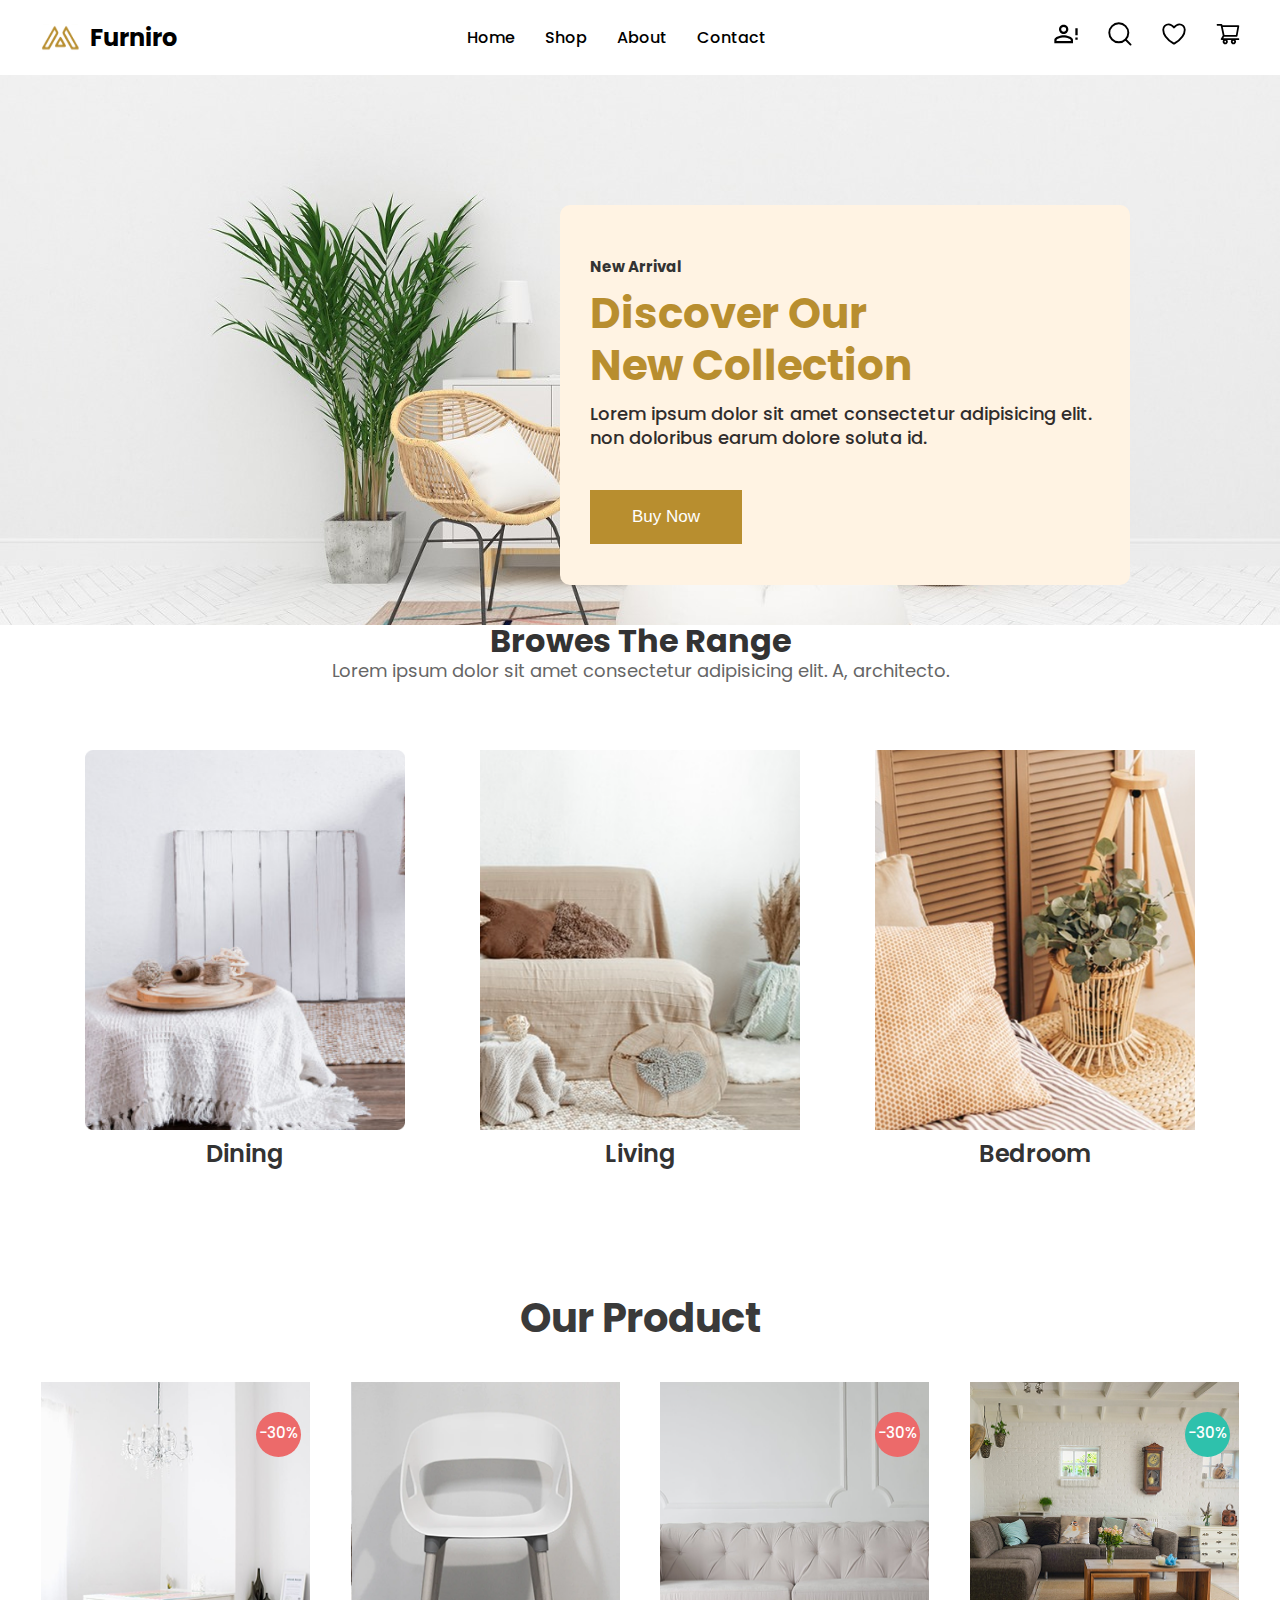
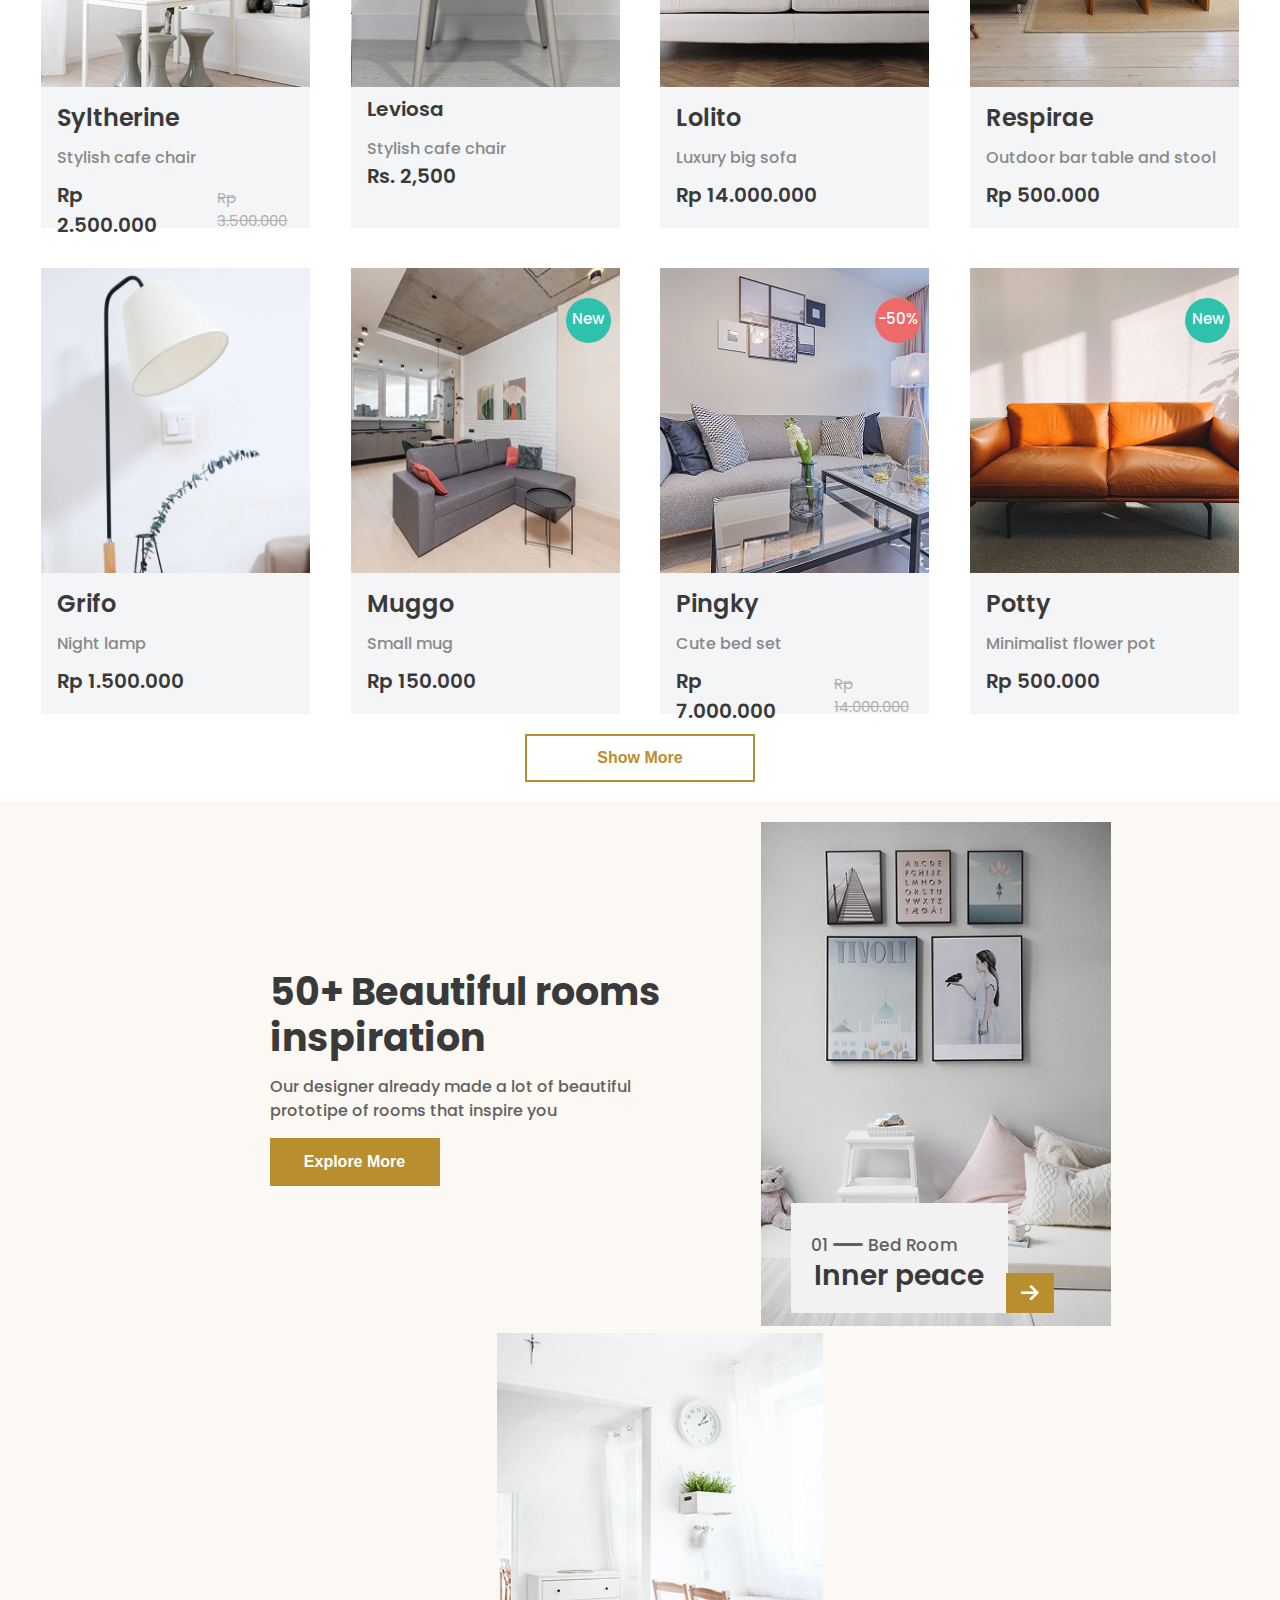
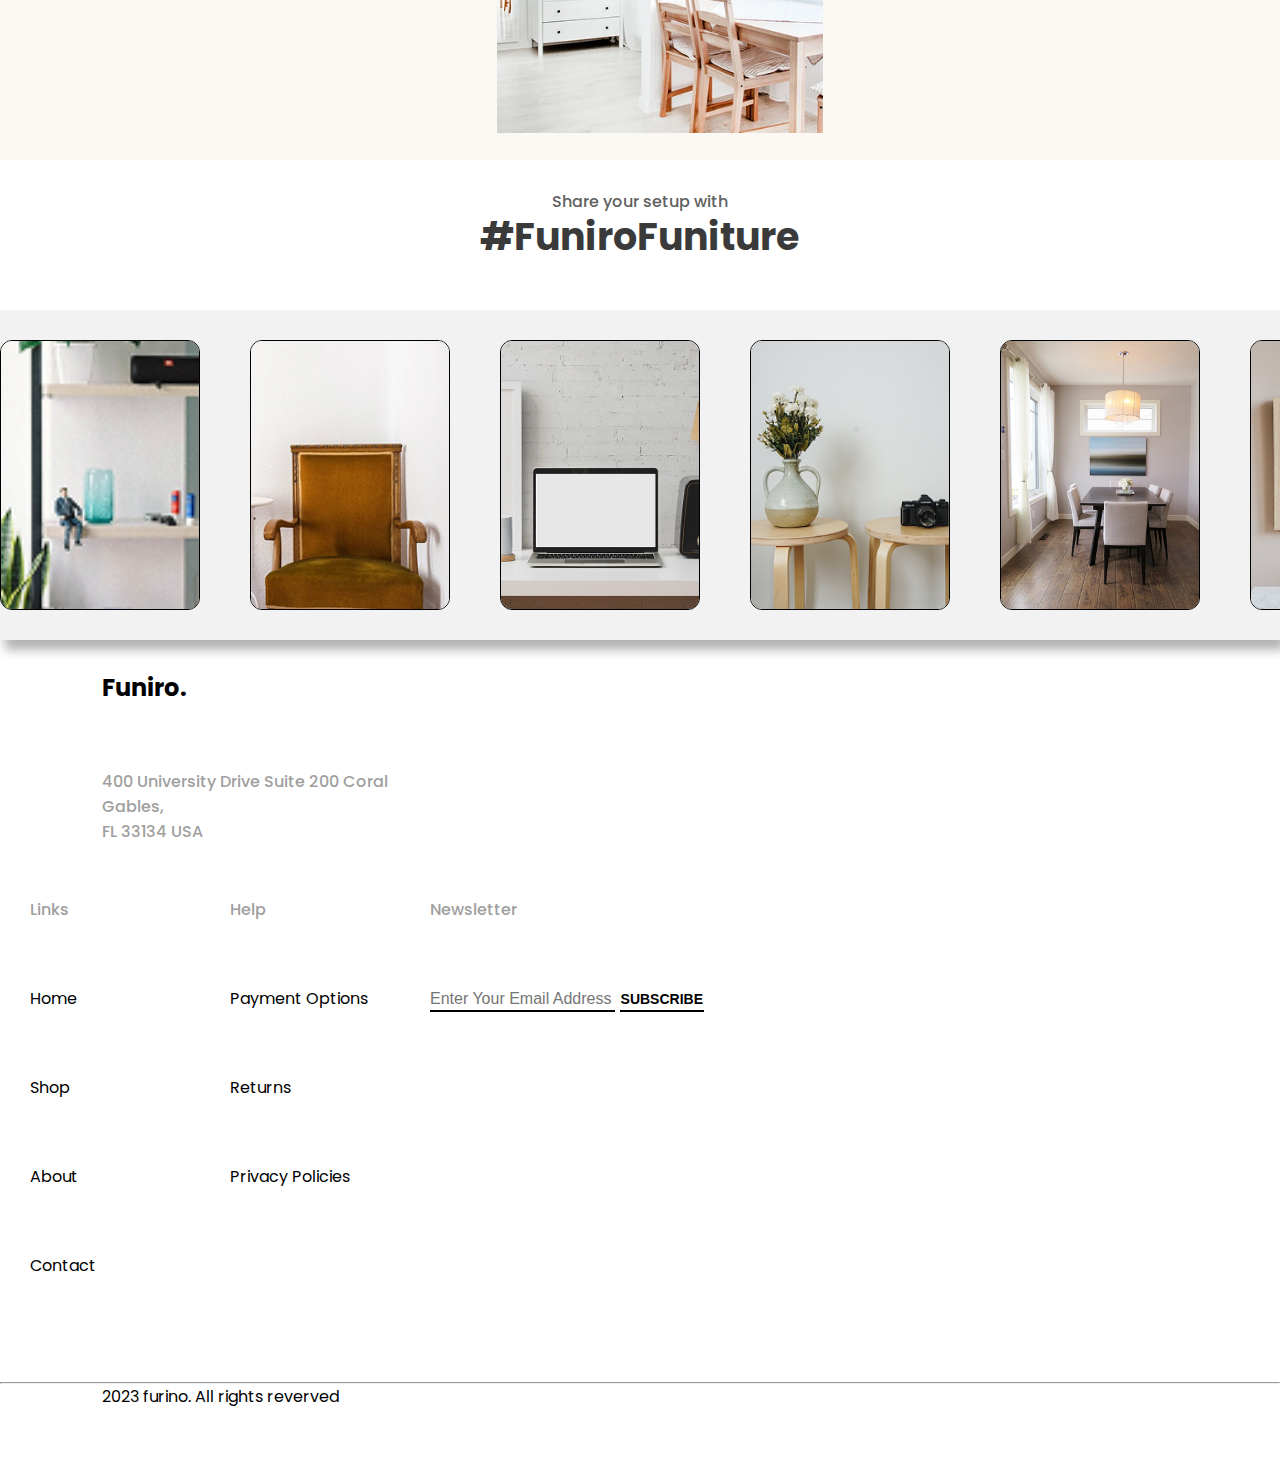
<file: index.html>
<!DOCTYPE html>
<html lang="en">
<head>
    <meta charset="UTF-8">
    <meta name="viewport" content="width=device-width, initial-scale=1.0">
    <title>Document</title>
    <link rel="stylesheet" href="index.css">
    <link rel="stylesheet" href="https://cdnjs.cloudflare.com/ajax/libs/font-awesome/6.7.2/css/all.min.css" integrity="sha512-Evv84Mr4kqVGRNSgIGL/F/aIDqQb7xQ2vcrdIwxfjThSH8CSR7PBEakCr51Ck+w+/U6swU2Im1vVX0SVk9ABhg==" crossorigin="anonymous" referrerpolicy="no-referrer" />
</head>
<body>
    <header>
        <nav>
            <!-- Logo Section -->
            <div class="logo">
                <img src="./icons/logo.svg" alt="logo">
                <span class="logoName">Furniro</span>
            </div>

            <!-- Navigation Links -->
            <div class="navItem">
                <ul>
                    <li>Home</li>
                    <li>Shop</li>
                    <li>About</li>
                    <li>Contact</li>
                </ul>
            </div>

            <!-- Icons -->
            <div class="navLogo">
                <ul>
                    <li><img src="./icons/userLogo.svg" alt="user"></li>
                    <li><img src="./icons/search.svg" alt="search"></li>
                    <li><img src="./icons/heart.svg" alt="heart"></li>
                    <li><img src="./icons/cart.svg" alt="cart"></li>
                </ul>
            </div>
        </nav>
    </header>

    <!-- Hero Section img -->
     <div class="hero-section">
        <div class="hero">
        <div class="hero-msg">
            <h4 class="heading">New Arrival</h4>
            <h1>
                Discover Our <br>New Collection
            </h1>

            <p>
            Lorem ipsum dolor sit amet consectetur adipisicing elit.<br>
            non doloribus earum dolore soluta id.
            </p>

            <!-- Hero-Button -->
            <button value="buy now">Buy Now</button>
        </div>
    </div>
    </div>

    <!-- Browse section img -->
     <main>
        <h1>
            Browes The Range
        </h1>
        <p>
            Lorem ipsum dolor sit amet consectetur adipisicing elit. A, architecto.
        </p>
        <!-- shop-section img -->
        <div class="shop-section">
            <div class="box1 box">
                <img src="Mask Group.png" alt="">
                <h1>
                    Dining
                </h1>
            </div>
            <div class="box2 box">
                    <img src="ji.png" alt="">
                    <h1>
                        Living
                    </h1>
            </div>
            <div class="box3 box">
                <img src="image 101.png" alt="">
                <h1>
                    Bedroom
                </h1>
            </div>
        </div>
     </main>

     <!-- Section Our Product html -->
        <h1 class="section">
            Our Product
        </h1>
      <section>
       
        <div class="cox-section test">
            <div class="cart image-wrapper">
              <img src="Images (1).png" alt="">
              <div class="overlay">
                <button class="cart-btn">Add to Cart</button>
                <div class="icon-wrapper">
                  <span><i class="fas fa-shopping-cart"></i></span>
                  <span><i class="fas fa-search"></i></span>
                  <span><i class="far fa-heart"></i></span>
                </div>
              </div>
              <div class="section-head">
                <h4>-30%</h4>
                <h1>Syltherine</h1>
                <p>Stylish cafe chair</p>
                <div class="cart-head">
                  <h5>Rp 2.500.000</h5>
                  <h6>Rp 3.500.000</h6>
                </div>
              </div>
            </div>
          </div>
       
        <div class="test">
            <div class="image-wrapper">
              <img src="112.1 pic.png" alt="Chair Image">
              <div class="overlay">
                <button class="cart-btn">Add to Cart</button>
                <div class="icon-wrapper">
                  <span><i class="fas fa-shopping-cart"></i></span>
                  <span><i class="fas fa-search"></i></span>
                  <span><i class="far fa-heart"></i></span>
                </div>
              </div>
            </div>
            <div class="section-head">
              <h5>Leviosa</h5>
              <p>Stylish cafe chair</p>
              <h5>Rs. 2,500</h5>
            </div>
          </div>

        <div class="cox-section test">
            <div class="cart image-wrapper">
              <img src="Images.png" alt="">
              <div class="overlay">
                <button class="cart-btn">Add to Cart</button>
                <div class="icon-wrapper">
                  <span><i class="fas fa-shopping-cart"></i></span>
                  <span><i class="fas fa-search"></i></span>
                  <span><i class="far fa-heart"></i></span>
                </div>
              </div>
              <div class="section-head">
                <h4>-30%</h4>
                <h1>Lolito</h1>
                <p>Luxury big sofa</p>
                <div class="cart-head">
                  <h5>Rp 14.000.000</h5>
                 
                </div>
              </div>
            </div>
          </div>

        <div class="cox-section test">
            <div class="cart image-wrapper">
              <img src="bed.jpg" alt="">
              <div class="overlay">
                <button class="cart-btn">Add to Cart</button>
                <div class="icon-wrapper">
                  <span><i class="fas fa-shopping-cart"></i></span>
                  <span><i class="fas fa-search"></i></span>
                  <span><i class="far fa-heart"></i></span>
                </div>
              </div>
              <div class="section-head">
                <h4 style="background-color: #2EC1AC;">-30%</h4>
                <h1>Respirae</h1>
                <p> Outdoor bar table and stool</p>
                <div class="cart-head">
                  <h5>Rp 500.000</h5>
                </div>
              </div>
            </div>
          </div>

        <div class="cox-section test">
            <div class="cart image-wrapper">
              <img src="IMG-20250314-WA0002.jpg" alt="">
              <div class="overlay">
                <button class="cart-btn">Add to Cart</button>
                <div class="icon-wrapper">
                  <span><i class="fas fa-shopping-cart"></i></span>
                  <span><i class="fas fa-search"></i></span>
                  <span><i class="far fa-heart"></i></span>
                </div>
              </div>
              <div class="section-head">
                <h1>Grifo</h1>
                <p>Night lamp</p>
                <div class="cart-head">
                  <h5>Rp 1.500.000</h5>
                </div>
              </div>
            </div>
          </div>

        <div class="cox-section test">
            <div class="cart image-wrapper">
              <img src="new pic.png" alt="">
              <div class="overlay">
                <button class="cart-btn">Add to Cart</button>
                <div class="icon-wrapper">
                  <span><i class="fas fa-shopping-cart"></i></span>
                  <span><i class="fas fa-search"></i></span>
                  <span><i class="far fa-heart"></i></span>
                </div>
              </div>
              <div class="section-head">
                <h4 style="background-color:#2EC1AC;"> New</h4>
                <h1>Muggo</h1>
                <p>Small mug</p>
                <div class="cart-head">
                  <h5>Rp 150.000</h5>
                </div>
              </div>
            </div>
          </div>
              
        <div class="cox-section test">
            <div class="cart image-wrapper">
              <img src="project.png" alt="">
              <div class="overlay">
                <button class="cart-btn">Add to Cart</button>
                <div class="icon-wrapper">
                  <span><i class="fas fa-shopping-cart"></i></span>
                  <span><i class="fas fa-search"></i></span>
                  <span><i class="far fa-heart"></i></span>
                </div>
              </div>
              <div class="section-head">
                <h4>-50%</h4>
                <h1>Pingky</h1>
                <p>  Cute bed set</p>
                <div class="cart-head">
                  <h5>Rp 7.000.000</h5>
                  <h6>Rp 14.000.000</h6>
                </div>
              </div>
            </div>
          </div>

        <div class="cox-section test">
            <div class="cart image-wrapper">
              <img src="image 100.png" alt="">
              <div class="overlay">
                <button class="cart-btn">Add to Cart</button>
                <div class="icon-wrapper">
                  <span><i class="fas fa-shopping-cart"></i></span>
                  <span><i class="fas fa-search"></i></span>
                  <span><i class="far fa-heart"></i></span>
                </div>
              </div>
              <div class="section-head">
                <h4 style="background-color:#2EC1AC;">New</h4>
                <h1>Potty</h1>
                <p> Minimalist flower pot</p>
                <div class="cart-head">
                  <h5>Rp 500.000</h5>
                </div>
              </div>
            </div>
          </div>

          </section>

       <!-- Section Our Product button html -->
        <button class="section-button">Show More</button>

        <!-- aside section img and heading -->
        <article>
            <div class="art-card">
         <div class="art-heading">
            <h1>
                50+ Beautiful rooms <br>inspiration
            </h1>
            <p>Our designer already made a lot of beautiful <br> prototipe of rooms that inspire you</p>
            <button>
                Explore More
            </button>
         </div>

         <!-- image -->
         <div class="art-image">
            <img src="Rectangle 24.png" alt="">
            <div class="title">
            <div class="form-head">
                <h4>01</h4>
            <div class="title-btn"></div>
            <h3>Bed Room</h3>
        </div>
            <h1>
                Inner peace
            </h1>
        </div>

        <!-- Icon color -->
        <i class="fa-solid fa-arrow-right"></i>
        </div>

        <!-- again iamge -->
         <div class="fa-iamge">
            <img src="Rectangle 25.png" alt="">
         </div>
        </div>
        </article>
                <div class="local-content">
                    <p>Share your setup with</p>
                    <h1>#FuniroFuniture</h1>
                </div>
          <div class="carousel">
            <div class="image-contanier">
                <img src="Rectangle 36.png" alt="">
                <img src="Rectangle 37.png" alt="">
                <img src="Rectangle 38.png" alt="">
                <img src="Rectangle 39.png" alt="">
                <img src="Rectangle 40.png" alt="">
                <img src="Rectangle 41.png" alt="">
                <img src="Rectangle 43.png" alt="">
                <img src="Rectangle 44.png" alt="">
                <img src="Rectangle 45.png" alt="">
                <img src="Rectangle 24.png" alt="">
            </div>
          </div>
        <!-- footer -->
        <footer>
            <div class="fot">
                <div class="main1">
                    <h1>Funiro.</h1>
                    <p>400 University Drive Suite 200 Coral Gables,<br> FL 33134 USA    </p>
                </div>
                  <div class="main-in">
                    <div class="main2">
                        <div class="contain">
                            <p class="hd">Links</p>
                            <p>Home</p>
                            <p>Shop</p>
                            <p>About</p>
                            <p>Contact</p>
                        </div>
                        <div class="contain">
                            <p class="hd">Help</p>
                            <p>Payment Options</p>
                            <p>Returns</p>
                            <p>Privacy Policies</p>
                        </div>
                    </div>
                    <div class="main3">
                        <div class="contain1">
                            <p class="hd">Newsletter</p>
                           <div class="inp"> <input type="email" placeholder="Enter Your Email Address" title="Enter Your Email"><button>SUBSCRIBE</button></div>
                        </div>
                    </div>  
                  </div>  
            </div>
            <hr>
            <div class="last">
                <p>2023 furino. All rights reverved</p>
            </div>
        </footer>
</body>
</html>
</file>
<file: index.css>
/* Google Font */
@import url('https://fonts.googleapis.com/css2?family=Poppins:wght@300;400;600;700&display=swap');

* {
    margin: 0;
    padding: 0;
    box-sizing: border-box;
}

body {
    font-family: "Poppins", sans-serif;
}

header {
    background-color: white;
    padding: 10px 20px;
}

nav {
    display: flex;
    justify-content: space-between;
    align-items: center;
    flex-wrap: wrap;
    padding: 10px 20px;
}

/* Logo */
.logo {
    display: flex;
    align-items: center;
    gap: 10px;
}

.logo img {
    width: 40px;
    height: auto;
}

.logoName {
    font-size: 24px;
    font-weight: 700;
}

/* Navigation Links */
.navItem ul,
.navLogo ul {
    display: flex;
    align-items: center;
    list-style: none;
    gap: 30px;
}

.navItem ul li {
    font-size: 16px;
    font-weight: 500;
    cursor: pointer;
}

/* Icons */
.navLogo ul li img {
    width: 24px;
    height: 24px;
    cursor: pointer;
}

/* Responsive Design */
@media (max-width: 768px) {
    nav {
        flex-direction: column;
        text-align: center;
    }

    .navItem ul {
        flex-direction: column;
        gap: 15px;
        margin-top: 10px;
    }

    .navLogo ul {
        margin-top: 10px;
        gap: 20px;
    }
}

/* Hero Section img */
.hero-section{
    background-image: url(IMG-20250314-WA0001.jpg);
    background-size: cover;
    background-position: center;
    height: 550px;
}

/* Hero-msg Heading */
.hero{
    position: relative;
}
.hero-msg{
    background-color: #fff3e3;
    height: 380px;
    width: 570px;
    position: absolute;
    right: 150px;
    top: 130px;
    padding: 50px 30px;
    border-radius: 10px;
}
.heading{
    color: #333333;
    font-size: 15px;
}

/* Hero-msg heading */
.hero-msg h1{
   color: #b88e2f;
   font-size: 42px;
   font-weight: 700;
   line-height: 52px;
   margin-top: 10px;
}

/* Hero-msg paragraph */
.hero-msg p{
    margin-top: 10px;
    color: #302c2c;
    font-size: 18px;
    line-height: 24px;
    font-weight: 500;
    letter-spacing: 0px;
}

/* hero-msg Button */
.hero-msg button{
    color: #fff;
    background-color: #b88e2f;
    padding: 15px 40px;
    border: none;
    margin-top: 40px;
    font-size: 17px;
    border: 2px solid #b88e2f;
    cursor: pointer;
    transition: .5s;
}
.hero-msg button:hover{
    color: #b88e2f;
    background-color: transparent;
}

/* Responsive Design */

@media (max-width: 1024px) {
    .hero-section {
        height: 450px;
        background-size: cover;
    }
    .hero-msg {
        width: 500px;
        height: auto;
        right: 50px;
        padding: 40px 25px;
    }
    .hero-msg h1 {
        font-size: 36px;
        line-height: 46px;
    }
    .hero-msg p {
        font-size: 16px;
        line-height: 22px;
    }
}

/* Mobile View (max-width: 768px) */
@media (max-width: 768px) {
    .hero-section {
        height: 400px;
    }
    .hero-msg {
        width: 90%;
        height: auto;
        position: static;
        margin: 0 auto;
        text-align: center;
        padding: 30px 20px;
    }
    .hero-msg h1 {
        font-size: 28px;
        line-height: 36px;
    }
    .hero-msg p {
        font-size: 14px;
        line-height: 20px;
    }
    .hero-msg button {
        padding: 12px 30px;
        font-size: 16px;
    }
}

/* <!-- Browse section img --> */
main h1{
    color: #333333;
    font-size: 32px;
    font-weight: 700;
    line-height: 100%;
    letter-spacing: 0;
    text-align: center;
}
main p{
    color: #666666;
    font-size: 18px;
    font-weight: 400;
    line-height: 100%;
    letter-spacing: 0;
    margin-top: 5px;
    text-align: center;
}

/* <!-- shop-section img --> */
.shop-section{
    display: flex;
    flex-wrap: wrap; 
    justify-content: space-evenly;
    gap: 10px;
    margin: 20px;
}
.box{
    margin-top: 50px;
    width: 100%; 
    max-width: 320px; 
    height: auto;
    text-align: center;
}
.box img{
    height: 380px;
    width: 100%;
}
.box h1{
   color: #333333;
   font-size: 24px;
   font-weight: 600;
   line-height: 100%;
   letter-spacing: 0;
   text-align: center;
   margin-top: 5px;
}

/* Media querie for responsiveness */
@media (min-width: 768px) {
    .box {
        width: 45%;
    }
}

@media (min-width: 1024px) {
    .shop-section {
        justify-content: space-evenly;
    }
    .box {
        width: 28%; 
    }
}

 /* <!-- Section Our Product html -->*/
.section{
    color: #3a3a3a;
    font-size: 40px;
    font-weight: 700;
    line-height: 120%;
    letter-spacing: 0;
    text-align: center;
    margin-top: 10%;
}

/* Section shop img */
section{
    display: flex;
    justify-content: space-evenly;
    flex-wrap: wrap;
}
.test{
    margin-top: 40px;
    width: 21%;
    height: 446px;
    background-color: #F4F5F7;
}
.test img{
    width: 100%;
    height: 305px;
}
.cart{position: relative;}
.section-head h4{
    width: 45px;
    height: 45px;
    background-color: rgb(236, 106, 106);
    color: #fff;
    border-radius: 50%;
    text-align: center;
    padding-top: 10px;
    font-size: 15px;
    font-weight: 500;
    line-height: 150%;
    letter-spacing: 0;
    position: absolute;
    top: 30px;
    left: 80%;
}
.section-head h1{
    font-size: 24px;
    font-weight: 600;
    color: #3a3a3a;
    line-height: 120%;
    letter-spacing: 0%;
    margin-top: 10px;
    padding-left: 16px;
}
.section-head p{
    color: #898989;
    font-size: 16px;
    font-weight: 500;
    padding-left: 16px;
    margin-top: 12px;
}
.cart-head{
    display: flex;
    align-items: center;
    margin-top: 10px;
}
.section-head h5{
    color: #3a3a3a;
    font-size: 20px;
    font-weight: 600;
    line-height: 150%;
    letter-spacing: 0%;
    padding-left: 16px;
}
.section-head h6{
    color: #b0b0b0;
    font-size: 15px;
    font-weight: 400;
    line-height: 150%;
    letter-spacing: 0%;
    padding-left: 30px;
    text-decoration: line-through;
}
/* Shop Section 2 img */
.cox-section .cox-image img{
    height: 445px;
    cursor: pointer;
}

/* img hover and icon */

  .image-wrapper {
    position: relative;
    overflow: hidden;
}
  
  .overlay {
    position: absolute;
    top: 0;
    left: 0;
    width: 100%;
    height: 100%;
    background-color: rgba(128, 128, 128, 0.5);
    display: flex;
    flex-direction: column;
    align-items: center;
    justify-content: center;
    opacity: 0;
    transition: 0.3s ease;
    z-index: 1;
}
  
  .image-wrapper:hover .overlay {
    opacity: 1;
}
  
  .cart-btn {
    background-color: #f2f2f2;
    color: #e0d310;
    border: none;
    padding: 15px 40px;
    margin-bottom: 15px;
    font-size: 16px;
    font-weight: 600;
    border-radius: 5px;
    cursor: pointer;
    transition: background-color 0.3s ease;
}
  
  .cart-btn:hover {
    background-color: #3a3a3a;
    color: #fff;
}
  
  .icon-wrapper {
    display: flex;
    gap: 30px;
}
  
  .icon-wrapper span {
    background-color: #fff;
    padding: 10px;
    border-radius: 50%;
    color: #3a3a3a;
    font-size: 16px;
    cursor: pointer;
    transition: transform 0.3s ease, transform 0.3s ease;
}
  
  .icon-wrapper span:hover {
    transform: scale(1.2);
    background-color: #3a3a3a;
    color: white;
}

/* Media querie For Responsivess */
@media (max-width: 1024px) {
    .test {
        flex-basis: 45%; 
        height: auto;
    }
    .test img {
        height: auto;
    }
}

@media (max-width: 768px) {
    .test {
        flex-basis: 100%; 
    }
    .section-head h4 {
        left: 70%;
    }
}

@media (max-width: 480px) {
    .section-head h1 {
        font-size: 20px;
    }
    .section-head p {
        font-size: 14px;
    }
    .section-head h4 {
        width: 35px;
        height: 35px;
        font-size: 13px;
        padding-top: 8px;
        left: 65%;
    }
}

/* <!-- Section Our Product button html --> */
.section-button{
    font-size: 16px;
    font-weight: 600;
    line-height: 150%;
    letter-spacing: 0%;
    color: #b88e2f;
    width: 230px;
    height: 48px;
    border: 2px solid #b88e2f;
    background-color: #fff;
    display: flex;
    align-items: center;
    justify-content: center;
    margin: 20px auto;
    position: relative;
    cursor: pointer;
}

/* <!-- article section img and heading --> */
.art-card{
    background-color: #FCF8F3;
    height: auto;
    display: flex;
    flex-wrap: wrap;
    align-items: center;
    justify-content: center;
    padding: 20px;
}
.art-heading{
    padding: 100px;
}
.art-heading h1{
    color: #3a3a3a;
    font-size: 38px;
    font-weight: 700;
    line-height: 120%;
    letter-spacing: 0%;
    padding-bottom: 15px;
}
.art-heading p{
    color: #616161;
    font-size: 16px;
    font-weight: 500;
    line-height: 150%;
    letter-spacing: 0%;
    padding-bottom: 15px;
}
.art-heading button{
    width: 170px;
    height: 48px;
    background-color: #B88E2F;
    color: #fff;
    font-size: 16px;
    font-weight: 600;
    line-height: 150%;
    letter-spacing: 0%;
    border: 2px solid #B88E2F;
    cursor: pointer;
    transition: .5s;
}
.art-heading button:hover{
    background-color: transparent;
    color: #B88E2F;
}

/* <!-- article section img --> */
.art-image{
    width: 100%;
    height: auto;
    max-width: 350px;
    text-align: center;
}
.art-image img{
    height: auto;
    width: 100%;
}
.form-head{
    display: flex;
}
.title-btn{
    width: 30px;
    height: 3px;
    border-radius: 5px;
    background-color: #616161;
    margin:10px 5px;
}
.form-head h4{
    color: #616161;
    font-size: 17px;
    font-weight: 500;
    line-height: 150%;
    letter-spacing: 0%;
}
.form-head h3{
    color: #616161;
    font-size: 17px;
    font-weight: 500;
    line-height: 150%;
    letter-spacing: 0%;
}
.art-image{position: relative;}
.title{
    width: 217px;
    height: 110px;
    background-color:  #f2f2f2;
    padding: 30px 20px;
    position: absolute;
    left: 30px;
    bottom: 20px;
}
.art-image h1{
    color: #3a3a3a;
    font-size: 28px;
    font-weight: 600;
    line-height: 120%;
    letter-spacing: 0%;
}

/* <!-- Icon color --> */
.art-image i{
    width: 48px;
    height: 40px;
    background-color: #B88E2F;
    color: #fff;
    font-size: 20px;
    cursor: pointer;
    display: flex;
    align-items: center;
    justify-content: center;
    position: absolute;
    bottom: 20px;
    left: 70%;
}
.fa-iamge img{
    height: 400px;
    width: 100%;
    margin-left: 20px;
}

/* Media queries For Responsive */
@media (max-width: 768px) {
    .art-heading {
        padding: 30px;
    }
    .art-heading h1 {
        font-size: 28px;
    }
    .art-heading p {
        font-size: 14px;
    }
    .art-heading button {
        width: 150px;
        height: 42px;
        font-size: 14px;
    }
}

/* <!-- gid image link to css file --> */
.local-content p{
    text-align: center;
    margin-top: 30px;
    color: #616161;
    font-size: 16px;
    font-weight: 500;
    line-height: 150%;
    letter-spacing: 0%;
}
.local-content h1{
    text-align: center;
    color: #3a3a3a;
    font-size: 38px;
    font-weight: 700;
    line-height: 120%;
    letter-spacing: 0%;
}
.carousel .image-contanier img{
    display: flex;
    flex-direction: column;
    align-items: center;
    justify-content: center;
}
.carousel{
    overflow: hidden;
    padding: 30px 0;
    margin-top: 50px;
    border-radius: 5;
    background-color: #f2f2f2;
    box-shadow: 5px 10px 10px rgba(0,0,0,0.3);
}
.image-contanier{
    display: grid;
    grid-auto-flow: column;
    grid-auto-columns: 250px;
    justify-self: stretch;
    animation: spinanimation 12s linear infinite;
}
.image-contanier img{
    width: 200px;
    height: 270px;
    border-radius: 12px;
    object-fit: cover;
    border: 1px solid black;
}
@keyframes spinanimation{
    to{
    translate: calc(-4*250px);
    }
}

/* footer */

footer .fot{
    display: flex;
    width: 100%;
    height: auto;
    flex-wrap: wrap;
    padding-top: 30px;
}
footer .fot .main-in{
    display: flex;
    width: auto;
    height: auto;
    flex-wrap: wrap;
}
footer .fot .main1{
    width:min(300px,85vw);
    height: auto;
    margin:0 80px 40px 8vw ;
}
footer .fot .main-in .main2{
    display: flex;
    width:min(400px,97vw);
    height: auto;
    justify-content:space-evenly;
    margin-bottom: 40px;
}
footer .fot .main-in .main3{
    display: flex;
    width:min(400px,97vw);
    height: auto;
    justify-content:start;
}
footer .fot .main-in .main2 .contain{
    width:200px;
    height: auto;
    margin:0 30px 0 30px;
}
footer .fot .main-in .main3 .contain1{
    height: auto;
    margin:0 30px 0 30px;
}
footer .fot .main-in .main2 .contain p,
footer .fot .main-in .main3 p{
    margin-bottom:5vw;
    margin-top: 1vw;
    font-size:min(16px,3.5vw);
}
footer .fot .main1 h1{
    margin-bottom:5vw;
    font-size:min(24px,5vw);
    font-weight: 700;
}
footer .fot .main1 p{
    width:min(300px,85vw);
}
footer .fot .main-in .main2 .contain .hd,
footer .fot .main-in .main3 .contain1 .hd,
footer .fot .main1 p{
    font-weight: 500;
    font-size:min(16px,3.5vw);
    color: #9F9F9F;
}
footer .fot .main-in .main3 .contain1 .inp{
    width:min(280px,80vw);
}
footer .fot .main-in .main3 .contain1 .inp input {
    width: 66%;
    height:25px;
    font-size:min(16px,3.5vw);
    background-color: #ffffff;
    border: none;
    border-bottom: 2px solid black;
    margin-right: 5px;
}
footer .fot .main-in .main3 .contain1 .inp button{
    width: 30%;
    height:25px;
    font-size:min(14px,3.5vw);
    font-weight: 600;
    background-color: #ffffff;
    cursor: pointer;
    border: none;
    border-bottom: 2px solid black;
}
footer .last{
    height: 6vw;
    width: 100%;
}
footer .last p{
    
    margin-left:8vw;
    font-size:min(16px,3.5vw);
    font-weight: 400;
}
/* footer complete */
</file>
